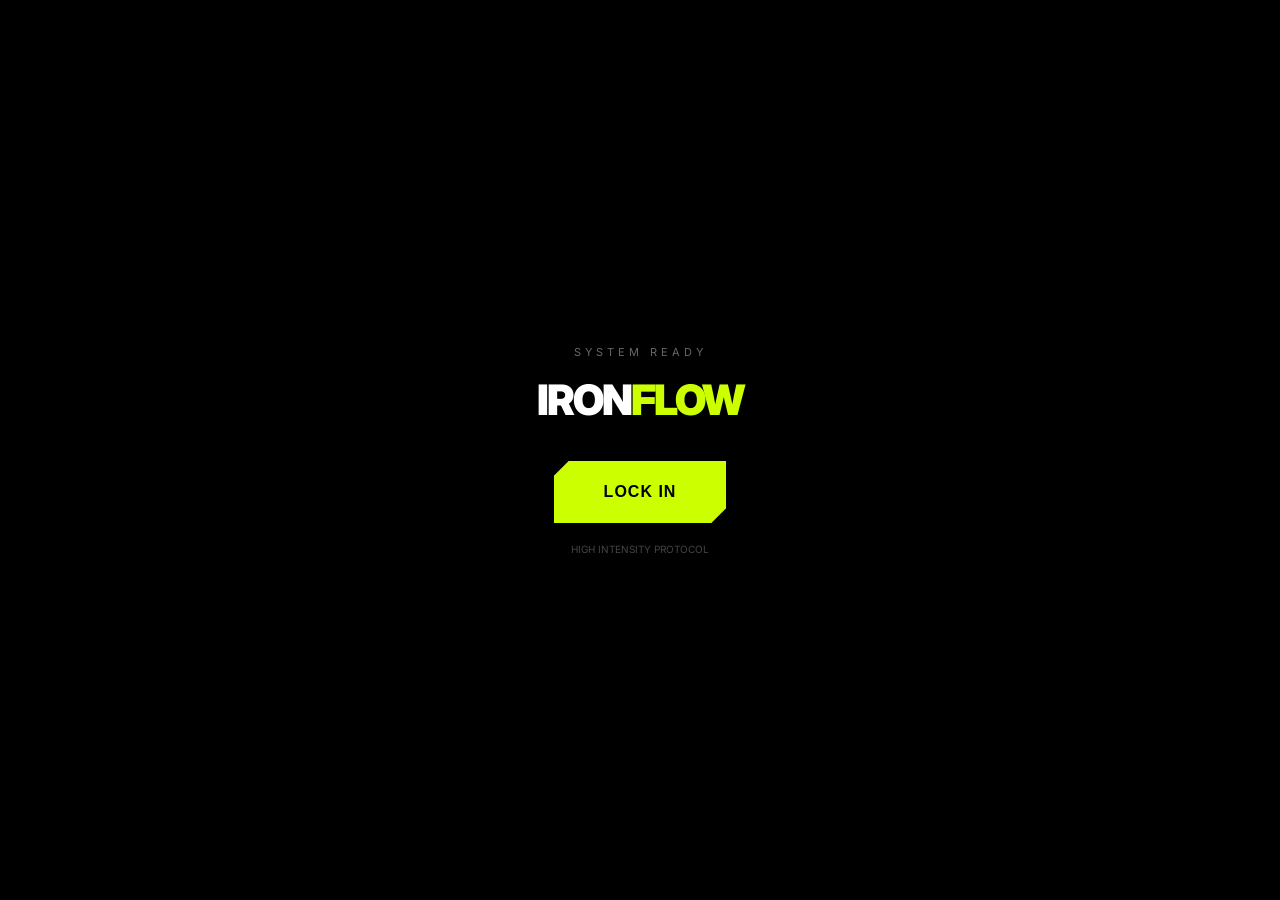
<file: entrene.html>
<!DOCTYPE html>
<html lang="es">
<head>
<meta charset="UTF-8">
<meta name="viewport" content="width=device-width, initial-scale=1.0, maximum-scale=1.0, user-scalable=no, viewport-fit=cover">
<meta name="apple-mobile-web-app-capable" content="yes">
<meta name="apple-mobile-web-app-status-bar-style" content="black-translucent">
<meta name="theme-color" content="#000000">
<title>IRON FLOW DIRECTOR PRO</title>
<style>
    @import url('https://fonts.googleapis.com/css2?family=Inter:wght@400;500;700;900&family=JetBrains+Mono:wght@400;700&display=swap');

    :root {
        --bg: #000000;
        --surface: #0a0a0a;
        --surface-card: #111111;
        --border: #2a2a2a;
        --primary: #ccff00; /* Acid Volt */
        --primary-dim: rgba(204, 255, 0, 0.15);
        --accent: #3b82f6; /* Blue Tech */
        --pump: #06b6d4; /* Cyan para Biceps Pump */
        --danger: #ff2a2a;
        --text: #ffffff;
        --text-dim: #666666;
        --nav-height: 70px;
        --safe-top: env(safe-area-inset-top, 20px);
        --safe-bottom: env(safe-area-inset-bottom, 20px);
    }

    * { box-sizing: border-box; -webkit-tap-highlight-color: transparent; user-select: none; outline: none; }
    
    body {
        background: var(--bg);
        color: var(--text);
        font-family: 'Inter', sans-serif;
        margin: 0; padding: 0;
        height: 100vh;
        overflow: hidden;
        display: flex; flex-direction: column;
    }

    /* --- 0. PANTALLA DE BLOQUEO / INICIO --- */
    #welcome-screen {
        position: fixed; inset: 0; z-index: 9999;
        background: #000;
        display: flex; flex-direction: column; align-items: center; justify-content: center;
        transition: transform 0.6s cubic-bezier(0.16, 1, 0.3, 1);
    }
    #welcome-screen.hidden { transform: translateY(-100%); }
    
    .welcome-sub { font-size: 11px; letter-spacing: 4px; color: var(--text-dim); margin-bottom: 20px; text-transform: uppercase; }
    .glitch-logo { font-size: 42px; font-weight: 900; letter-spacing: -2px; line-height: 1; margin-bottom: 40px; }
    .glitch-logo span { color: var(--primary); }
    
    .btn-lockin {
        background: var(--primary); color: #000;
        border: none; padding: 22px 50px;
        font-size: 16px; font-weight: 800; letter-spacing: 1px;
        text-transform: uppercase;
        clip-path: polygon(15px 0, 100% 0, 100% calc(100% - 15px), calc(100% - 15px) 100%, 0 100%, 0 15px);
        box-shadow: 0 0 30px var(--primary-dim);
        cursor: pointer; transition: transform 0.1s;
    }
    .btn-lockin:active { transform: scale(0.96); }

    /* --- LAYOUT HEADER --- */
    .app-header {
        padding: calc(15px + var(--safe-top)) 20px 15px 20px;
        background: rgba(0,0,0,0.9);
        backdrop-filter: blur(20px); -webkit-backdrop-filter: blur(20px);
        border-bottom: 1px solid var(--border);
        display: flex; justify-content: space-between; align-items: center;
        z-index: 50; position: relative;
    }
    
    .logo-mini { font-weight: 800; font-size: 16px; letter-spacing: -0.5px; }
    .logo-mini span { color: var(--primary); }
    
    .timer-badge {
        font-family: 'JetBrains Mono', monospace;
        font-size: 18px; font-weight: 700;
        color: #fff; display: flex; align-items: center; gap: 8px;
    }
    .live-dot { width: 6px; height: 6px; background: var(--danger); border-radius: 50%; box-shadow: 0 0 10px var(--danger); opacity: 0; transition: opacity 0.3s; }
    .live-dot.active { opacity: 1; animation: pulse 2s infinite; }

    /* Progress Bar Global */
    .session-progress { position: absolute; bottom: -1px; left: 0; height: 1px; background: var(--primary); width: 0%; transition: width 0.5s; box-shadow: 0 0 10px var(--primary); }

    /* --- SCROLLABLE VIEW --- */
    .main-view {
        flex: 1; overflow-y: auto;
        padding: 20px 20px 120px 20px;
        scroll-behavior: smooth;
        display: none; opacity: 0;
        transition: opacity 0.25s ease;
    }
    .main-view.active { display: block; opacity: 1; }

    /* --- WORKOUT CARDS --- */
    .coach-header { margin-bottom: 25px; border-left: 2px solid var(--primary); padding-left: 15px; }
    .coach-header h2 { font-size: 26px; font-weight: 900; margin: 0; text-transform: uppercase; letter-spacing: -0.5px; line-height: 1; }
    .coach-header p { color: var(--text-dim); font-size: 11px; margin: 6px 0 0 0; text-transform: uppercase; letter-spacing: 1px; font-weight: 600; }

    .exercise-card {
        background: var(--surface-card);
        border: 1px solid var(--border);
        border-radius: 2px;
        padding: 20px; margin-bottom: 20px;
        position: relative; transition: all 0.3s;
    }
    /* Estilo para ejercicio completado */
    .exercise-card.finished { border-color: #222; opacity: 0.5; }
    .exercise-card.finished::after {
        content: "COMPLETADO"; position: absolute; top: 50%; left: 50%; transform: translate(-50%, -50%) rotate(-10deg);
        font-size: 20px; font-weight: 900; color: var(--primary); border: 2px solid var(--primary); padding: 5px 15px;
        opacity: 0.8; pointer-events: none;
    }

    /* Etiquetas de Marca */
    .tag-row { display: flex; gap: 6px; margin-bottom: 12px; }
    .brand-tag { font-size: 9px; font-weight: 800; text-transform: uppercase; padding: 3px 6px; color: #000; border-radius: 2px; }
    .brand-tag.hammer { background: #e11d48; color: white; }
    .brand-tag.gym80 { background: #fbbf24; }
    .brand-tag.techno { background: #22c55e; }
    .brand-tag.pump { background: var(--pump); color: #000; } /* Nuevo para bicep */

    .ex-title { font-size: 18px; font-weight: 700; color: #fff; margin-bottom: 15px; line-height: 1.2; }
    
    .specs-grid { display: grid; grid-template-columns: 1fr 1fr; gap: 10px; margin-bottom: 15px; border-bottom: 1px solid #222; padding-bottom: 15px; }
    .spec-box label { display: block; font-size: 9px; color: var(--text-dim); margin-bottom: 2px; text-transform: uppercase; }
    .spec-box val { font-family: 'JetBrains Mono'; font-size: 14px; font-weight: 600; color: var(--primary); }
    
    .tech-note { font-size: 12px; color: #aaa; background: rgba(255,255,255,0.03); padding: 10px; border-left: 2px solid #333; margin-bottom: 15px; line-height: 1.4; }
    .tech-note b { color: var(--primary); }

    /* --- SET COMMANDER (BOTONES DE SERIE) --- */
    .sets-container {
        display: grid; grid-template-columns: repeat(auto-fit, minmax(60px, 1fr)); gap: 8px;
    }
    .btn-set {
        background: #000; border: 1px solid #333; color: #555;
        padding: 12px 0; font-family: 'JetBrains Mono'; font-weight: 700; font-size: 13px;
        cursor: pointer; position: relative; overflow: hidden;
        display: flex; flex-direction: column; align-items: center; justify-content: center;
        border-radius: 2px;
    }
    .btn-set span { font-size: 8px; font-weight: 600; font-family: 'Inter'; margin-top: 2px; text-transform: uppercase; }
    
    /* Estado: Activo (Toca hacerla) */
    .btn-set.active { border-color: var(--primary); color: var(--primary); background: rgba(204, 255, 0, 0.05); box-shadow: 0 0 10px rgba(204,255,0,0.1); }
    /* Estado: Hecho */
    .btn-set.done { background: var(--primary); color: #000; border-color: var(--primary); }
    /* Estado: Bloqueado */
    .btn-set.locked { opacity: 0.3; pointer-events: none; }

    /* --- PLAN LIST --- */
    .plan-row {
        display: flex; align-items: center; justify-content: space-between;
        background: var(--surface-card); border: 1px solid var(--border);
        padding: 18px; margin-bottom: 10px; border-radius: 2px;
    }
    .plan-row.today { border-left: 3px solid var(--primary); background: #151515; }
    .p-day { font-size: 10px; font-weight: 700; color: var(--text-dim); text-transform: uppercase; }
    .plan-row.today .p-day { color: var(--primary); }
    .p-name { font-size: 14px; font-weight: 700; color: #fff; margin-top: 4px; }

    /* --- HIIT CARDIO --- */
    .hiit-interface { text-align: center; margin-top: 20px; }
    .hiit-circle {
        width: 240px; height: 240px; border-radius: 50%; border: 8px solid #222;
        margin: 0 auto 30px auto; display: flex; flex-direction: column; justify-content: center; align-items: center;
        position: relative; box-shadow: 0 0 40px rgba(0,0,0,0.5);
    }
    .hiit-circle.running { border-color: var(--primary); box-shadow: 0 0 40px var(--primary-dim); }
    .hiit-circle.sprint { border-color: var(--danger); box-shadow: 0 0 50px rgba(255, 42, 42, 0.3); }
    
    .hiit-time { font-size: 50px; font-family: 'JetBrains Mono'; font-weight: 700; color: #fff; line-height: 1; }
    .hiit-phase { font-size: 14px; font-weight: 900; letter-spacing: 2px; margin-top: 10px; color: var(--text-dim); text-transform: uppercase; }
    
    .btn-action { width: 100%; padding: 16px; background: #222; color: #fff; border: 1px solid #333; font-weight: 700; letter-spacing: 1px; text-transform: uppercase; margin-top: 10px; }
    .btn-action.primary { background: var(--primary); color: #000; border: none; }
    .btn-action.danger { background: var(--danger); color: #fff; border: none; }

    /* --- OVERLAY DESCANSO --- */
    .rest-modal {
        position: fixed; inset: 0; background: #000; z-index: 200;
        display: flex; flex-direction: column; align-items: center; justify-content: center;
        opacity: 0; pointer-events: none; transition: opacity 0.2s;
    }
    .rest-modal.visible { opacity: 1; pointer-events: auto; }
    
    .rest-label { color: var(--text-dim); letter-spacing: 3px; font-size: 12px; margin-bottom: 20px; text-transform: uppercase; }
    .rest-timer-big { font-size: 100px; font-family: 'JetBrains Mono'; font-weight: 500; color: #fff; line-height: 1; }
    .rest-progress { width: 220px; height: 4px; background: #222; margin: 40px 0; border-radius: 2px; }
    .rest-fill { width: 100%; height: 100%; background: var(--primary); transition: width 1s linear; }
    
    .btn-skip { background: transparent; border: 1px solid #333; color: #666; padding: 12px 30px; font-size: 12px; font-weight: 700; letter-spacing: 1px; }

    /* --- NAVIGATION --- */
    .nav-bar {
        position: fixed; bottom: 0; left: 0; right: 0;
        height: calc(var(--nav-height) + var(--safe-bottom));
        background: rgba(10,10,10,0.95);
        backdrop-filter: blur(15px); border-top: 1px solid var(--border);
        display: flex; padding-bottom: var(--safe-bottom);
        z-index: 100;
    }
    .nav-item { flex: 1; display: flex; flex-direction: column; align-items: center; justify-content: center; gap: 5px; color: #444; cursor: pointer; }
    .nav-item svg { width: 22px; height: 22px; stroke: currentColor; stroke-width: 2; fill: none; }
    .nav-item span { font-size: 9px; font-weight: 700; letter-spacing: 0.5px; }
    .nav-item.active { color: var(--primary); }

    @keyframes pulse { 0% { opacity: 1; } 50% { opacity: 0.3; } 100% { opacity: 1; } }
</style>
</head>
<body>

    <!-- PANTALLA DE INICIO -->
    <div id="welcome-screen">
        <div class="welcome-sub">SYSTEM READY</div>
        <div class="glitch-logo">IRON<span>FLOW</span></div>
        <button class="btn-lockin" onclick="App.startSession()">LOCK IN</button>
        <div style="margin-top:20px; color:#444; font-size:10px;">HIGH INTENSITY PROTOCOL</div>
    </div>

    <!-- HEADER -->
    <header class="app-header">
        <div class="logo-mini">IRON<span>FLOW</span></div>
        <div class="timer-badge">
            <div class="live-dot" id="live-dot"></div>
            <span id="global-timer">00:00</span>
        </div>
        <div class="session-progress" id="session-progress"></div>
    </header>

    <!-- 1. VISTA ENTRENO -->
    <div id="view-workout" class="main-view active">
        <!-- Contenido Inyectado -->
        <div id="workout-content"></div>
    </div>

    <!-- 2. VISTA PLAN -->
    <div id="view-plan" class="main-view">
        <h2 style="font-size:16px; color:#fff; margin-bottom:20px; letter-spacing:1px;">ESTRUCTURA SEMANAL</h2>
        <div id="plan-list"></div>
    </div>

    <!-- 3. VISTA HIIT -->
    <div id="view-hiit" class="main-view">
        <div class="coach-header" style="border-color: var(--danger);">
            <h2>CARDIO KILLER</h2>
            <p>20 MINUTOS • SIN PIEDAD</p>
        </div>
        
        <div class="hiit-interface">
            <div class="hiit-circle" id="hiit-circle">
                <div class="hiit-time" id="hiit-timer">20:00</div>
                <div class="hiit-phase" id="hiit-phase">READY</div>
            </div>
            
            <button class="btn-action primary" id="hiit-btn" onclick="HIIT.toggle()">INICIAR CARDIO</button>
            <button class="btn-action" style="margin-top:10px; background:transparent; border-color:#333; color:#555;" onclick="HIIT.reset()">RESET</button>

            <div style="margin-top:30px; text-align:left; font-size:12px; color:#666; padding:15px; border:1px solid #222; background:#080808;">
                <strong style="color:#fff; display:block; margin-bottom:5px;">PROTOCOLO:</strong>
                • 30s SPRINT MÁXIMO (Zona Roja)<br>
                • 90s CAMINATA RÁPIDA (Recuperación)<br>
                • Repetir hasta morir.
            </div>
        </div>
    </div>

    <!-- NAV BAR -->
    <nav class="nav-bar">
        <div class="nav-item active" onclick="Nav.to('workout')">
            <svg viewBox="0 0 24 24"><path d="M13 3l0 7l6 0l-8 11l0 -7l-6 0l8 -11" /></svg>
            <span>WORKOUT</span>
        </div>
        <div class="nav-item" onclick="Nav.to('plan')">
            <svg viewBox="0 0 24 24"><rect x="4" y="5" width="16" height="16" rx="2" /><line x1="16" y1="3" x2="16" y2="7" /><line x1="8" y1="3" x2="8" y2="7" /><line x1="4" y1="11" x2="20" y2="11" /></svg>
            <span>PLAN</span>
        </div>
        <div class="nav-item" onclick="Nav.to('hiit')">
            <svg viewBox="0 0 24 24"><circle cx="12" cy="12" r="9" /><polyline points="12 7 12 12 15 15" /></svg>
            <span>HIIT</span>
        </div>
    </nav>

    <!-- OVERLAY DESCANSO -->
    <div id="rest-modal" class="rest-modal">
        <div class="rest-label">RECUPERA EL ALIENTO</div>
        <div class="rest-timer-big" id="rest-display">60</div>
        <div class="rest-progress"><div class="rest-fill" id="rest-fill"></div></div>
        <button class="btn-skip" onclick="Rest.stop()">SALTAR DESCANSO</button>
    </div>

<script>
/* ===============================================================
   1. BASE DE DATOS MAESTRA (Con Nombres Técnicos y Biceps)
   =============================================================== */
const DB = [
    {
        dayId: 1, 
        name: "LUNES: PECHO (EMPUJE A)",
        focus: "Hammer Strength & Gym80",
        exercises: [
            { name: "Press Inclinado Hammer", brand: "hammer", sets: "2 Aprox + 2 Efectivas", reps: "6-8 Pesadas", note: "Retracción escapular. Baja en 3s. Explota al subir." },
            { name: "Press Plano Convergente", brand: "techno", sets: "1 Top + 1 Back-off", reps: "Fallo Técnico", note: "Explosivo. Aprieta el pecho en la cúspide." },
            { name: "Aperturas Contractora (Pec Deck)", brand: "techno", sets: "3 Series", reps: "12-15", note: "Estiramiento máximo. Isometría de 1s." },
            { name: "Fondos Máquina (Dips)", brand: "gym80", sets: "2 Series al Fallo", reps: "Fallo", note: "Inclina el cuerpo. Codos cerrados." }
        ]
    },
    {
        dayId: 2, 
        name: "MARTES: ESPALDA (TRACCIÓN A)",
        focus: "Amplitud Dorsal",
        exercises: [
            { name: "Jalón Dorsal Agarre Ancho", brand: "hammer", sets: "3 Series Pesadas", reps: "8-10", note: "Barra a la clavícula. Sin balanceo lumbar." },
            { name: "Remo Unilateral (High Row)", brand: "hammer", sets: "3 Series/Lado", reps: "10-12", note: "Codo a la cadera. Conecta con el dorsal bajo." },
            { name: "Pullover Polea Alta", brand: "techno", sets: "3 Series", reps: "15", note: "Tensión constante. No subas más de la frente." },
            { name: "Curl Predicador Máquina", brand: "techno", sets: "3 Series", reps: "10-12", note: "Extensión completa. Sin rebotes." }
        ]
    },
    {
        dayId: 3, 
        name: "MIÉRCOLES: PIERNA (QUADS)",
        focus: "Sentadilla Hack Gym80",
        exercises: [
            { name: "Extensión Cuádriceps", brand: "techno", sets: "3 Series (Pre-Fatiga)", reps: "15-20", note: "Rodillas alineadas. Quema garantizada." },
            { name: "Hack Squat Pro", brand: "gym80", sets: "2 Aprox + 1 TOP SET", reps: "6-9 (Top Set)", note: "Baja profundo. RIR 0. El ejercicio rey." },
            { name: "Prensa 45º", brand: "hammer", sets: "3 Series", reps: "12-15", note: "Pies juntos y bajos. Empuja con el talón." },
            { name: "Gemelo en Prensa", brand: "hammer", sets: "4 Series", reps: "15", note: "Pausa de 2s en el estiramiento." }
        ]
    },
    {
        dayId: 4, 
        name: "JUEVES: HOMBRO & TRÍCEPS",
        focus: "Deltoides 3D",
        exercises: [
            { name: "Press Militar Máquina", brand: "gym80", sets: "3 Series Pesadas", reps: "8-10", note: "Rango completo. No bloquees codos." },
            { name: "Elevaciones Laterales", brand: "gym80", sets: "4 Series", reps: "15-20", note: "Codos sobre muñecas. Control total." },
            { name: "Tríceps Polea (Cuerda)", brand: "techno", sets: "3 Series", reps: "12-15", note: "Abre la cuerda al final. Aprieta el tríceps." },
            { name: "Press Francés Mancuernas", brand: "techno", sets: "3 Series", reps: "10-12", note: "Estira bien atrás de la cabeza." }
        ]
    },
    {
        dayId: 5, 
        name: "VIERNES: ESPALDA (DENSIDAD)",
        focus: "Espesor & Trapecio",
        exercises: [
            { name: "Remo T-Bar (Apoyo Pecho)", brand: "gym80", sets: "3 Series Pesadas", reps: "8-10", note: "Retracción escapular antes de tirar." },
            { name: "Remo Gironda", brand: "techno", sets: "3 Series", reps: "10-12", note: "Estira al máximo. Torso quieto." },
            { name: "Pájaros (Posterior)", brand: "techno", sets: "3 Series", reps: "15-20", note: "Aísla el posterior. No uses trapecio." },
            { name: "Curl Martillo Alterno", brand: "hammer", sets: "3 Series", reps: "10", note: "Pesado. Braquial anterior." }
        ]
    },
    {
        dayId: 6, 
        name: "SÁBADO: FEMORAL & GLÚTEO",
        focus: "Cadena Posterior",
        exercises: [
            { name: "Curl Femoral Tumbado", brand: "techno", sets: "4 Series", reps: "10-12", note: "Cadera pegada. Controla la negativa." },
            { name: "Peso Muerto Rumano Mancuernas", brand: "techno", sets: "3 Series", reps: "10-12", note: "Baja en 3s. Estiramiento doloroso." },
            { name: "Prensa Horizontal (Pies Altos)", brand: "techno", sets: "3 Series", reps: "15-20", note: "Enfoque en glúteo e isquios." },
            { name: "Abdominales Crunch Máquina", brand: "techno", sets: "4 Series", reps: "15-20", note: "Expulsa aire al contraer." }
        ]
    },
    {
        dayId: 0, 
        name: "DOMINGO: DESCANSO ACTIVO",
        focus: "Recovery",
        exercises: [] // Se añadirá biceps si se entrena
    }
];

// EJERCICIO EXTRA OBLIGATORIO DIARIO
const DAILY_PUMP = {
    name: "FINISHER: BICEP PUMP",
    brand: "pump",
    sets: "3 Series Gigantes",
    reps: "20-25 (Sin parar)",
    note: "Coge unas mancuernas ligeras/medias. Bombeo puro. Descanso 30s."
};

/* ===============================================================
   2. LÓGICA DE APLICACIÓN (ENGINE)
   =============================================================== */
const App = {
    dayIdx: new Date().getDay(),
    startTime: null,
    timerInt: null,
    
    // Estado del progreso
    totalSets: 0,
    completedSets: 0,

    init: () => {
        App.renderPlan();
    },

    startSession: () => {
        // UI Transition
        document.getElementById('welcome-screen').classList.add('hidden');
        document.getElementById('live-dot').classList.add('active');

        // Global Timer Start
        App.startTime = Date.now();
        App.timerInt = setInterval(() => {
            const diff = Math.floor((Date.now() - App.startTime) / 1000);
            const m = Math.floor(diff / 60);
            const s = diff % 60;
            document.getElementById('global-timer').innerText = 
                `${m<10?'0'+m:m}:${s<10?'0'+s:s}`;
        }, 1000);

        // Load Content
        App.loadWorkout(App.dayIdx);
    },

    loadWorkout: (idx) => {
        const data = DB.find(d => d.dayId === idx) || DB[0];
        const container = document.getElementById('workout-content');
        
        // 1. Preparar lista ejercicios (Clonar + Pump)
        let exercises = [];
        if (data.exercises.length > 0) {
            exercises = [...data.exercises];
            // Añadir el PUMP diario al final
            exercises.push(DAILY_PUMP);
        }

        // 2. Render Header
        let html = `
            <div class="coach-header">
                <h2>${data.name.split(':')[1] || 'DÍA DE DESCANSO'}</h2>
                <p>${data.focus} // ${data.name.split(':')[0]}</p>
            </div>
        `;

        if(exercises.length === 0) {
             html += `<div style="text-align:center; padding:40px; border:1px dashed #333; color:#555;">
                <h3>RECUPERACIÓN TOTAL</h3>
                <p>Hoy no hay hierros. Come y duerme.</p>
                <button class="btn-action primary" onclick="App.forcePump()">FORZAR BICEP PUMP SOLO</button>
             </div>`;
        } else {
            // Calcular total de series para la barra de progreso
            App.totalSets = 0;
            App.completedSets = 0;
            App.updateProgress();

            exercises.forEach((ex, exIndex) => {
                // Parsear sets (ej: "3 Series" -> 3, "2+2" -> 4)
                let numSets = 3; 
                if(ex.sets.includes("2 Aprox")) numSets = 4;
                else if(ex.sets.includes("1 Top")) numSets = 2;
                else {
                    const match = ex.sets.match(/\d+/);
                    if(match) numSets = parseInt(match[0]);
                }
                
                App.totalSets += numSets;

                // Render Card
                html += `
                <div class="exercise-card" id="card-${exIndex}">
                    <div class="tag-row">
                        <span class="brand-tag ${ex.brand}">${ex.brand}</span>
                    </div>
                    <div class="ex-title">${ex.name}</div>
                    
                    <div class="specs-grid">
                        <div class="spec-box"><label>SERIES</label><val>${ex.sets}</val></div>
                        <div class="spec-box"><label>REPS</label><val>${ex.reps}</val></div>
                    </div>
                    
                    <div class="tech-note"><b>COACH:</b> ${ex.note}</div>
                    
                    <div class="sets-container" id="sets-${exIndex}">
                        ${App.generateSetButtons(exIndex, numSets)}
                    </div>
                </div>`;
            });

            // Finish Button
            html += `<div style="height:40px"></div>
            <button class="btn-action primary" onclick="Nav.to('hiit')">FINALIZAR PESAS -> IR A HIIT</button>`;
        }

        container.innerHTML = html;
        Nav.to('workout');
    },

    forcePump: () => {
        // Caso especial para Domingo si quiere entrenar solo biceps
        const pumpArr = [DAILY_PUMP];
        const data = { name: "DOMINGO: SOLO BICEPS", focus: "Bombeo de Emergencia", exercises: pumpArr };
        // Hack temporal para recargar con esto
        const oldFind = DB.find;
        DB.find = () => data; // Sobrescribir busqueda
        App.loadWorkout(0);
        DB.find = oldFind; // Restaurar
    },

    generateSetButtons: (exIndex, count) => {
        let html = '';
        for(let i=0; i<count; i++) {
            // El primero activo, resto bloqueados (locked)
            const status = (i === 0) ? 'active' : 'locked';
            html += `<button class="btn-set ${status}" 
                        id="btn-${exIndex}-${i}" 
                        onclick="SetManager.handleSet(${exIndex}, ${i}, ${count})">
                        SET ${i+1}
                        <span>${i === 0 ? 'START' : 'WAIT'}</span>
                     </button>`;
        }
        return html;
    },
    
    updateProgress: () => {
        if(App.totalSets === 0) return;
        const pct = (App.completedSets / App.totalSets) * 100;
        document.getElementById('session-progress').style.width = `${pct}%`;
    },

    renderPlan: () => {
        const list = document.getElementById('plan-list');
        const days = ["DOMINGO", "LUNES", "MARTES", "MIÉRCOLES", "JUEVES", "VIERNES", "SÁBADO"];
        let html = '';
        // Orden Lunes -> Domingo
        [1,2,3,4,5,6,0].forEach(d => {
            const r = DB.find(x => x.dayId === d);
            const isToday = d === App.dayIdx;
            html += `
            <div class="plan-row ${isToday ? 'today' : ''}" onclick="App.previewDay(${d})">
                <div>
                    <div class="p-day">${days[d]} ${isToday ? ' // HOY' : ''}</div>
                    <div class="p-name">${r.name.split(':')[1] || 'DESCANSO'}</div>
                </div>
                <div style="color:${isToday ? 'var(--primary)' : '#333'}">➔</div>
            </div>`;
        });
        list.innerHTML = html;
    },
    
    previewDay: (d) => {
        App.loadWorkout(d);
    }
};

/* ===============================================================
   3. SET COMMANDER (Gestión de Series)
   =============================================================== */
const SetManager = {
    handleSet: (exIdx, setIdx, totalSets) => {
        const btn = document.getElementById(`btn-${exIdx}-${setIdx}`);
        
        // Logica visual botón
        btn.classList.remove('active');
        btn.classList.add('done');
        btn.innerHTML = `SET ${setIdx+1}<span>DONE</span>`;
        btn.onclick = null; // Desactivar click

        // Vibración
        if(navigator.vibrate) navigator.vibrate(50);

        // Actualizar progreso global
        App.completedSets++;
        App.updateProgress();

        // Lanzar Descanso
        Rest.start(() => {
            // Callback al terminar descanso:
            // Desbloquear siguiente serie si existe
            const nextSetIdx = setIdx + 1;
            if(nextSetIdx < totalSets) {
                const nextBtn = document.getElementById(`btn-${exIdx}-${nextSetIdx}`);
                nextBtn.classList.remove('locked');
                nextBtn.classList.add('active');
                nextBtn.innerHTML = `SET ${nextSetIdx+1}<span>GO</span>`;
            } else {
                // Ejercicio Terminado
                document.getElementById(`card-${exIdx}`).classList.add('finished');
                // Auto scroll al siguiente? Opcional.
            }
        });
    }
};

/* ===============================================================
   4. REST ENGINE (Temporizador Descanso)
   =============================================================== */
const Rest = {
    interval: null,
    duration: 60, // Segundos standard
    onComplete: null,

    start: (callback) => {
        Rest.onComplete = callback;
        const modal = document.getElementById('rest-modal');
        modal.classList.add('visible');
        
        let t = 60; // 60s fijos
        // Si es el Biceps pump, descanso corto (30s)
        // Detectar si estamos en el pump (hack simple por ID o texto, pero dejemos 60s standard para fuerza, 
        // usuario puede saltar si quiere intensidad)
        
        document.getElementById('rest-display').innerText = t;
        document.getElementById('rest-fill').style.width = '100%';
        document.getElementById('rest-fill').style.backgroundColor = 'var(--primary)';

        if(Rest.interval) clearInterval(Rest.interval);

        Rest.interval = setInterval(() => {
            t--;
            document.getElementById('rest-display').innerText = t;
            
            // Bar update
            const pct = (t / 60) * 100;
            document.getElementById('rest-fill').style.width = pct + '%';

            // Warning colors
            if(t < 10) {
                document.getElementById('rest-display').style.color = 'var(--danger)';
                document.getElementById('rest-fill').style.backgroundColor = 'var(--danger)';
            }

            if(t <= 0) {
                Rest.stop();
                if(navigator.vibrate) navigator.vibrate([200,100,200,100,500]);
            }
        }, 1000);
    },

    stop: () => {
        clearInterval(Rest.interval);
        document.getElementById('rest-modal').classList.remove('visible');
        // Reset color style delay
        setTimeout(() => {
            document.getElementById('rest-display').style.color = '#fff';
        }, 500);
        
        if(Rest.onComplete) Rest.onComplete();
    }
};

/* ===============================================================
   5. HIIT ENGINE
   =============================================================== */
const HIIT = {
    active: false,
    timeLeft: 1200, // 20 min
    timer: null,
    
    toggle: () => {
        const btn = document.getElementById('hiit-btn');
        if(HIIT.active) {
            clearInterval(HIIT.timer);
            HIIT.active = false;
            btn.innerText = "CONTINUAR";
            btn.classList.remove('danger');
            btn.classList.add('primary');
        } else {
            HIIT.active = true;
            btn.innerText = "PAUSAR";
            btn.classList.remove('primary');
            btn.classList.add('danger');
            HIIT.loop();
        }
    },
    
    reset: () => {
        clearInterval(HIIT.timer);
        HIIT.active = false;
        HIIT.timeLeft = 1200;
        document.getElementById('hiit-timer').innerText = "20:00";
        document.getElementById('hiit-phase').innerText = "READY";
        document.getElementById('hiit-circle').className = "hiit-circle";
        document.getElementById('hiit-btn').innerText = "INICIAR CARDIO";
        document.getElementById('hiit-btn').className = "btn-action primary";
    },

    loop: () => {
        HIIT.timer = setInterval(() => {
            if(HIIT.timeLeft > 0) {
                HIIT.timeLeft--;
                
                // Formato
                let m = Math.floor(HIIT.timeLeft / 60);
                let s = HIIT.timeLeft % 60;
                document.getElementById('hiit-timer').innerText = `${m}:${s<10?'0'+s:s}`;

                // Lógica Intervalos (Ciclo 2 min: 30s Sprint + 90s Walk)
                // Usamos tiempo transcurrido para sincronizar ciclos
                const elapsed = 1200 - HIIT.timeLeft; 
                const cyclePos = elapsed % 120; // 0..119
                
                const circle = document.getElementById('hiit-circle');
                const phase = document.getElementById('hiit-phase');

                if(cyclePos < 30) {
                    // SPRINT (0-30s)
                    phase.innerText = "SPRINT MÁXIMO";
                    phase.style.color = "var(--danger)";
                    circle.className = "hiit-circle sprint";
                } else {
                    // WALK (30-120s)
                    phase.innerText = "RECUPERA";
                    phase.style.color = "var(--primary)";
                    circle.className = "hiit-circle running";
                }

            } else {
                HIIT.reset();
                alert("SESIÓN TERMINADA. BUEN TRABAJO SOLDADO.");
            }
        }, 1000);
    }
};

/* ===============================================================
   6. NAVEGACIÓN
   =============================================================== */
const Nav = {
    to: (viewId) => {
        document.querySelectorAll('.main-view').forEach(v => v.classList.remove('active'));
        document.getElementById(`view-${viewId}`).classList.add('active');
        
        document.querySelectorAll('.nav-item').forEach(n => n.classList.remove('active'));
        if(viewId === 'workout') document.querySelectorAll('.nav-item')[0].classList.add('active');
        if(viewId === 'plan') document.querySelectorAll('.nav-item')[1].classList.add('active');
        if(viewId === 'hiit') document.querySelectorAll('.nav-item')[2].classList.add('active');
    }
};

// Start Logic
App.init();

</script>
</body>
</html>
</file>
